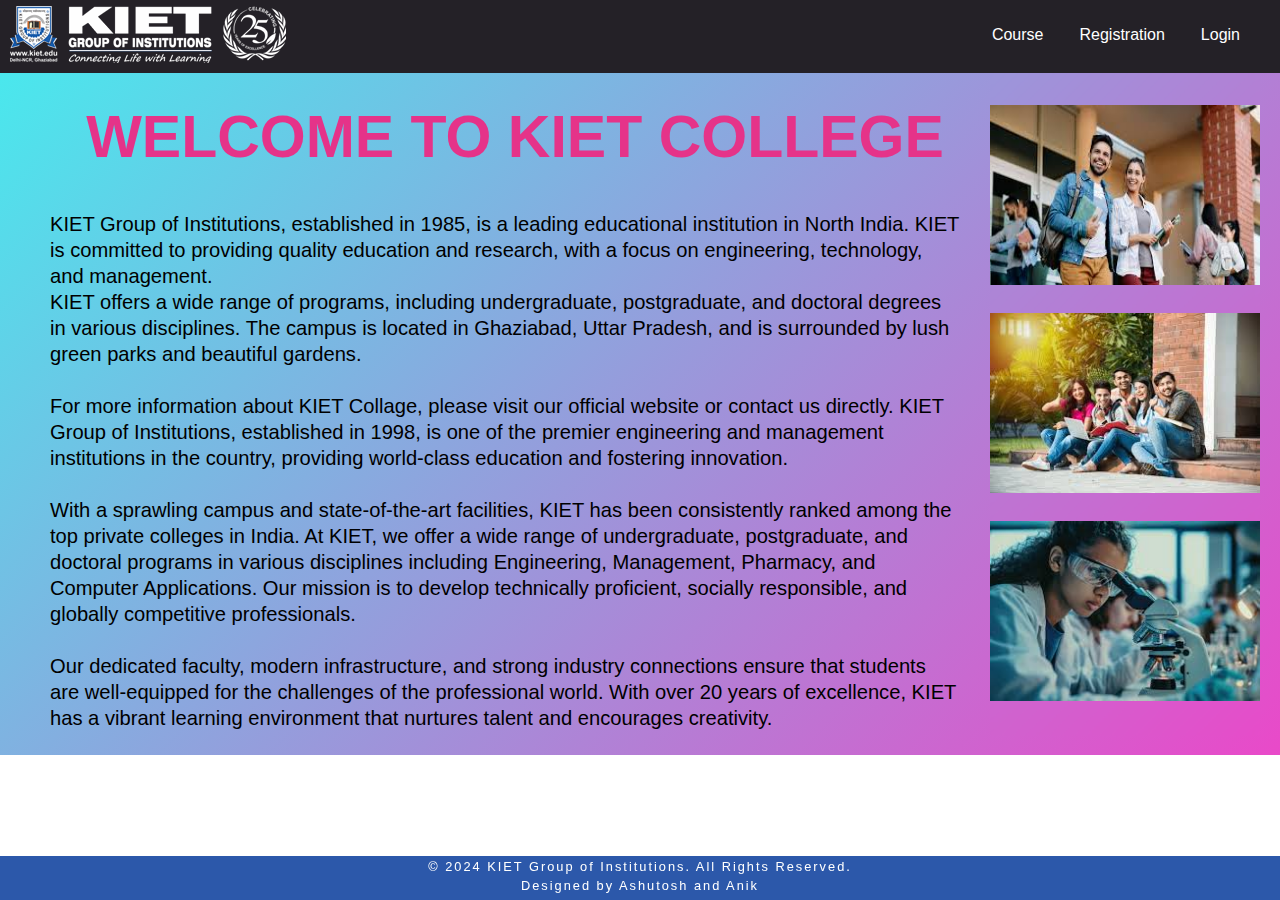
<file: college_Project/kiet-college-website/Collage_Website/index.html>
<!DOCTYPE html>
<html lang="en">
<head>
    <meta charset="UTF-8">
    <meta http-equiv="X-UA-Compatible" content="IE=edge">
    <meta name="viewport" content="width=device-width, initial-scale=1.0">
    <link rel="stylesheet" href="style.css">
    <title>Home Page</title>
</head>
<body>
    <header>
        <div class="logo">
            <img src="./images//logo.png" alt="logo">
        </div>
        <nav>
          <ul>
              <li><a href="./Course.html">Course </a></li>
              <li><a href="./Registration.html">Registration</a></li>
              <li><a href="./Login.html">Login</a></li>
          </ul>
        </nav>
      </header>
      
      <!-- Content -->
      <main>
        <section id="article">
          <h1 id="collageName">Welcome To KIET College</h1>
          <p>
            KIET Group of Institutions, established in 1985, is a leading educational institution in North India. KIET is committed to providing quality education and research, with a focus on engineering, technology, and management. <br>
          
          KIET offers a wide range of programs, including undergraduate, postgraduate, and doctoral degrees in various disciplines. The campus is located in Ghaziabad, Uttar Pradesh, and is surrounded by lush green parks and beautiful gardens.
          <br>
          <br>
          For more information about KIET Collage, please visit our official website or contact us directly.
          KIET Group of Institutions, established in 1998, is one of the premier engineering and management institutions in the country, providing world-class education and fostering innovation. <br> <br> With a sprawling campus and state-of-the-art facilities, KIET has been consistently ranked among the top private colleges in India.

          At KIET, we offer a wide range of undergraduate, postgraduate, and doctoral programs in various disciplines including Engineering, Management, Pharmacy, and Computer Applications. Our mission is to develop technically proficient, socially responsible, and globally competitive professionals.
        
          <br>
          <br>
          Our dedicated faculty, modern infrastructure, and strong industry connections ensure that students are well-equipped for the challenges of the professional world. With over 20 years of excellence, KIET has a vibrant learning environment that nurtures talent and encourages creativity.
        </p>
        </section>

        <section id="images">
            <div id="img1">
                <img src="./images/campus.jpeg" alt="image1">
            </div>
            <div>
                <img src="./images/students.jpeg" alt="image2">
            </div>
            <div>
                <img src="./images/science.jpeg" alt="image3">
            </div>
        </section>
      </main>
      
      <!-- Footer -->
      <footer>
        <p id="copy">&copy; 2024 KIET Group of Institutions. All Rights Reserved.</p>
        <p>Designed by Ashutosh and Anik</p>
      </footer>
</body>
</html>
</file>
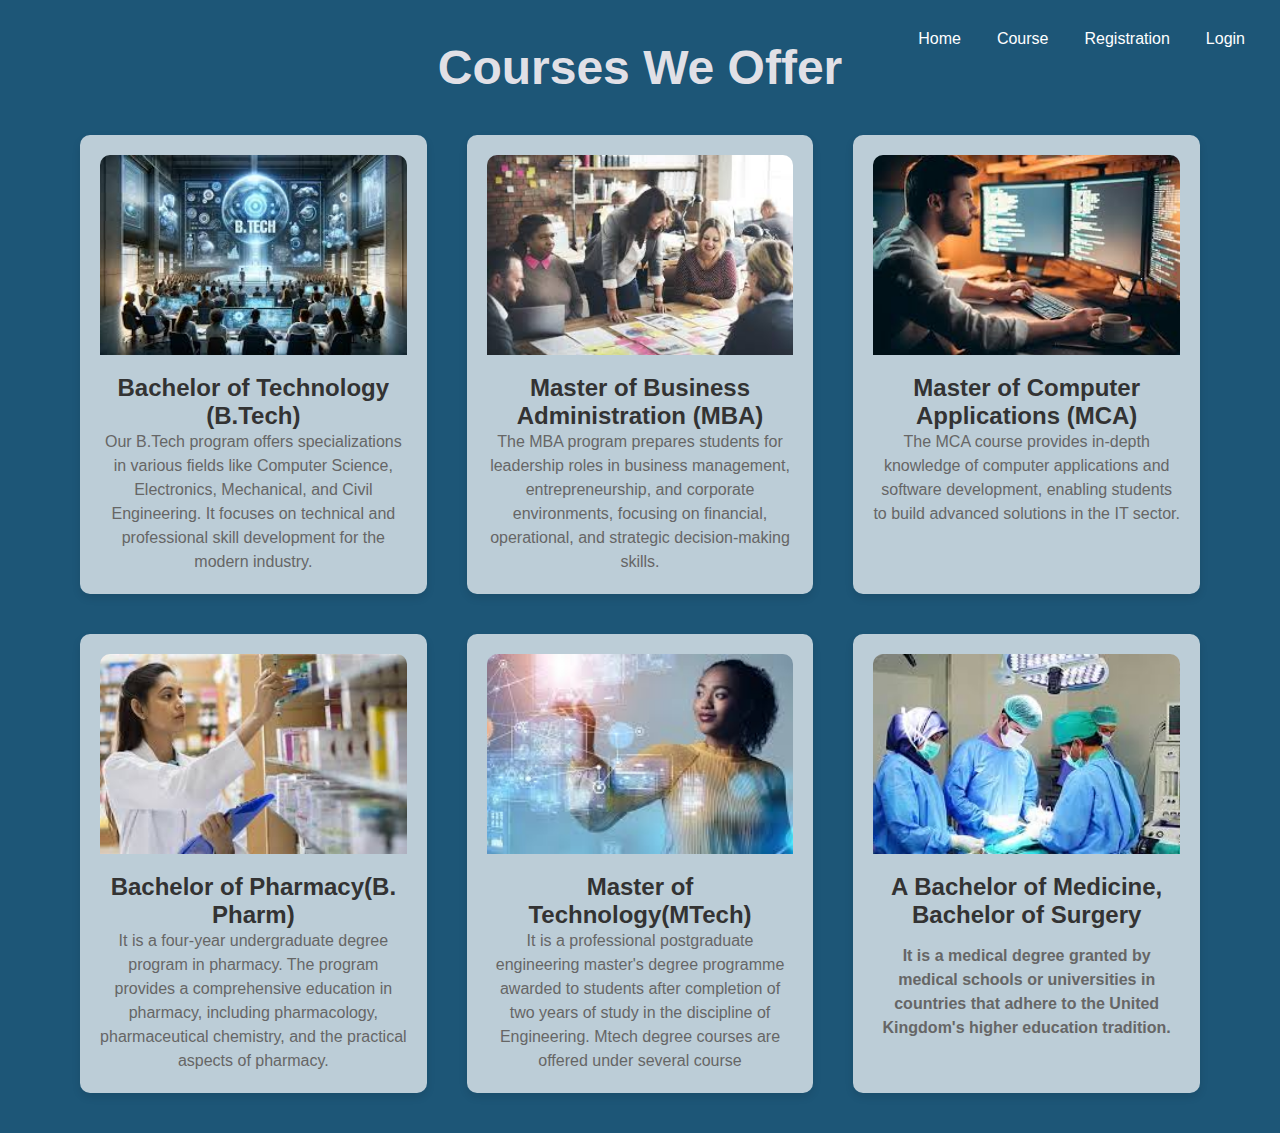
<file: college_Project/kiet-college-website/Collage_Website/Course.html>
<!DOCTYPE html>
<html lang="en">
<head>
    <meta charset="UTF-8">
    <meta http-equiv="X-UA-Compatible" content="IE=edge">
    <meta name="viewport" content="width=device-width, initial-scale=1.0">
    <link rel="stylesheet" href="course.css">
    <title>Course Page</title>
</head>
<body>
    <div class="container">
      <nav>
        <ul>
            <li><a href="./index.html">Home</a></li>
            <li><a href="./Course.html">Course </a></li>
            <li><a href="./Registration.html">Registration</a></li>
            <li><a href="./Login.html">Login</a></li>
        </ul>
      </nav>      
    
        <h1>Courses We Offer</h1>
        <div class="course-section">
            <!-- B.Tech Course -->
            <div class="course-card">
                <img src="./images/btech.jpeg" alt="B.Tech">
                <h3>Bachelor of Technology (B.Tech)</h3>
                <p>Our B.Tech program offers specializations in various fields like Computer Science, Electronics, Mechanical, and Civil Engineering. It focuses on technical and professional skill development for the modern industry.</p>
            </div>

            <!-- MBA Course -->
            <div class="course-card">
                <img src="./images/mba.jpeg" alt="MBA">
                <h3>Master of Business Administration (MBA)</h3>
                <p>The MBA program prepares students for leadership roles in business management, entrepreneurship, and corporate environments, focusing on financial, operational, and strategic decision-making skills.</p>
            </div>

            <!-- MCA Course -->
            <div class="course-card">
                <img src="./images/coding.jpeg" alt="MCA">
                <h3>Master of Computer Applications (MCA)</h3>
                <p>The MCA course provides in-depth knowledge of computer applications and software development, enabling students to build advanced solutions in the IT sector.</p>
            </div>

            <!-- bphrma -->
            <div class="course-card">
                <img src="./images/bpharma.jpeg" alt="BPHARMA">
                <h3> Bachelor of Pharmacy(B. Pharm)</h3>
                <p>It is a four-year undergraduate degree program in pharmacy. The program provides a comprehensive education in pharmacy, including pharmacology, pharmaceutical chemistry, and the practical aspects of pharmacy.</p>
            </div>

            <!-- MTECH -->
            <div class="course-card">
                <img src="./images/mtech.jpeg" alt="MCA">
                <h3>Master of Technology(MTech)</h3>
                <p>It is a professional postgraduate engineering master's degree programme awarded to students after completion of two years of study in the discipline of Engineering. Mtech degree courses are offered under several course </p>
            </div>

            <!-- MBBS -->
            <div class="course-card">
                <img src="./images/mbbs.jpeg" alt="MBBS">
                <h3>A Bachelor of Medicine, Bachelor of Surgery<h3>
                <p> It is a medical degree granted by medical schools or universities in countries that adhere to the United Kingdom's higher education tradition. </p>
            </div>
        </div>
    </div>
</body>
</html>
</file>
<file: college_Project/kiet-college-website/Collage_Website/style.css>
*
{
    margin: 0;
    padding: 0;
    box-sizing: border-box;
    font-family: Arial, sans-serif;
    color: rgb(0, 0, 0);
}

body{
  color: #000000;
}

header {
    display: flex;
    justify-content: space-between;
    background-color: #242127;
    padding: 6px 10px;
  }
  
  nav ul {
    list-style-type: none;
    padding: 20px;
    display: flex;
  }
  
  nav ul li {
    margin-left: 16px;
  }
  
  nav ul li a {
    text-decoration: none;
    color: #ffffff;
    padding: 10px;
    /* border-radius: 5px; */
  }

  nav ul li a:hover
  {
    text-decoration: none;
    transition: color 0.3s ease-in-out;
    color: aqua;
  }

  
  main {
    padding: 0 20px 20px 20px;
    background: linear-gradient(134deg,rgba(13, 224, 231, 0.749),rgba(225, 7, 181, 0.733));
    background-repeat: no-repeat;
    background-size: cover;
    background-position: center;
    height: 682px;
    display: flex;
    justify-content: space-between;
  }
main #article
{
    width: 80%;
    padding: 30px;
}

main #images
{
    display: flex;
    margin: 0;
    flex-direction: column;
    align-items: center;
    backdrop-filter: blur(2px);
}

 
 main #images div img 
{
    height: 180px;
    margin: 4px 0 20px 0px;
    width: 270px;
} 

#images #img1
{
  margin-top: 28px;
}

section p{
  font-size: 1.26rem;
  color: rgb(0, 0, 0);
  line-height: 26px;

}


  section #collageName
  {
    margin: 0 0 40px 20px ;
    text-align: center;
    font-size: 59px;
    color: rgb(229, 51, 137);
    font-weight: 600;
    text-transform: uppercase;
  }
  
  footer {
    background-color: #1647a1e7;
    padding: 3px;
    margin-top: 7px;
    text-align: center;
    position: fixed;
    bottom: 0;
    width: 100%;
    height: 44px;
  }


  footer p{
    color: white;
    margin-bottom: 4px;
    font-size: 0.8rem;
    letter-spacing: 2px;
  }
</file>
<file: college_Project/kiet-college-website/Collage_Website/course.css>
*{
    margin: 0;
    padding: 0;
    box-sizing: border-box;
}

body {
    font-family: Arial, sans-serif;
    margin: 0;
    padding: 0;
    background-color: #1d5677;
}

h1
{
    text-align: center;
    color: rgba(239, 234, 238, 0.951);
    font-size: 3rem;
    margin: 20px;
}
.container {
    max-width: 1200px;
    margin: auto;
    padding: 20px;
}

nav ul {
    list-style-type: none;
    padding: 20px;
    display: flex;
    position: absolute;
    top: 10px;
    right: 5px;
  }
  
  nav ul li {
    margin-left: 16px;
  }
  
  nav ul li a {
    text-decoration: none;
    color: #ffffff;
    padding: 10px;
    border-radius: 5px;
  }

  nav ul li a:hover
  {
    color: #0ef1e9; 
    text-decoration: none;
    transition: color 0.3s ease-in-out;
  }
.course-section {
    display: flex;
    flex-wrap: wrap;
    justify-content: space-between;
}
.course-card {
    background-color: rgba(255, 255, 255, 0.705);
    border-radius: 10px;
    box-shadow: 0 4px 8px rgba(0, 0, 0, 0.1);
    margin: 20px;
    flex: 1;
    min-width: 300px;
    max-width: 350px;
    text-align: center;
    padding: 20px;
}
.course-card img {
    width: 100%;
    height: 200px;
    object-fit: cover;
    border-radius: 10px 10px 0 0;
}
.course-card h3 {
    margin-top: 15px;
    font-size: 24px;
    color: #333;
}
.course-card p {
    font-size: 16px;
    color: #666;
    line-height: 1.5;
}
</file>
